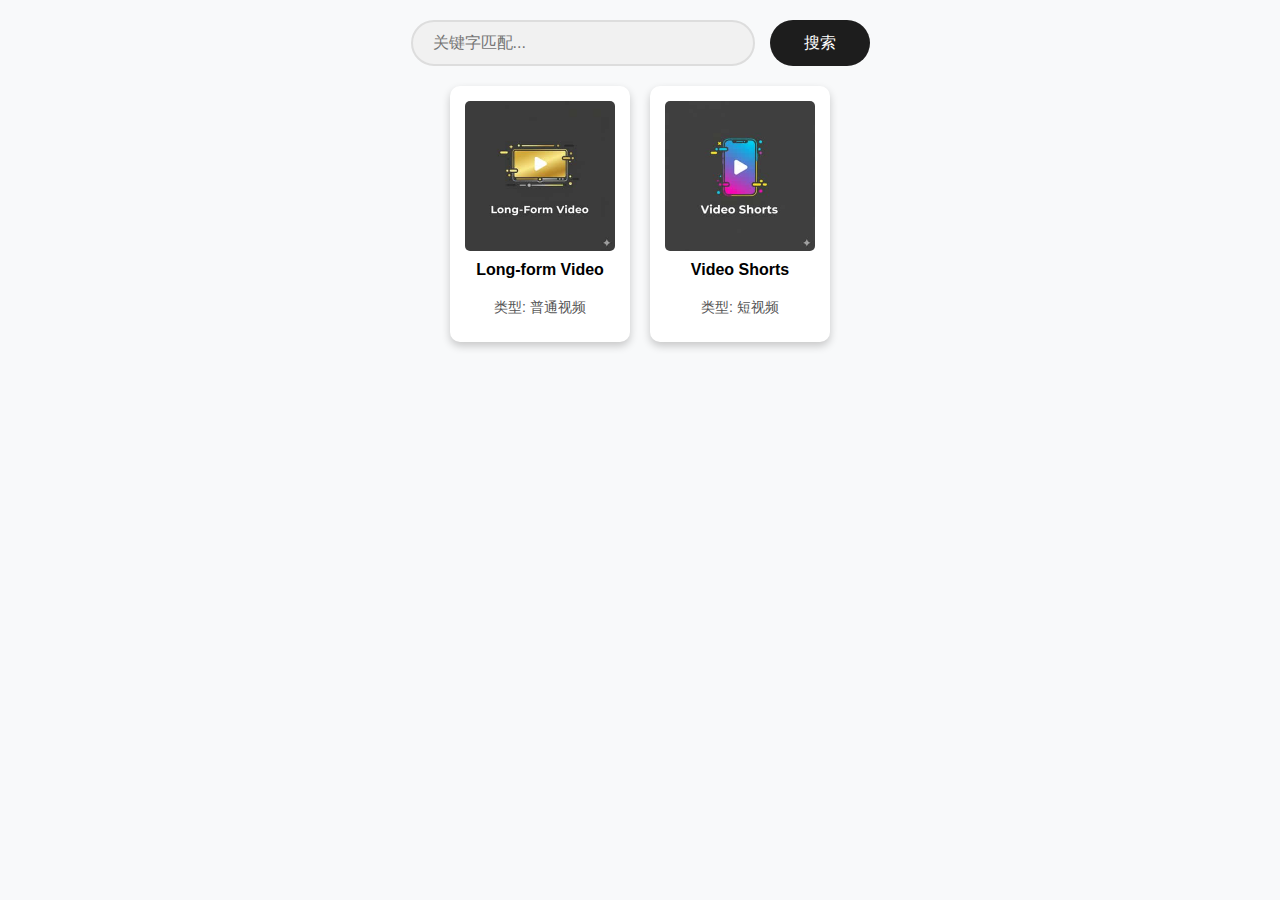
<file: index.html>
<!DOCTYPE html>
<html lang="zh">
<head>
    <meta charset="UTF-8">
    <meta name="viewport" content="width=device-width, minimum-scale=1.0, maximum-scale=1.0">
    <link rel="shortcut icon" href="https://2024-10-24.zip/images/video.jpg" type="image/jpeg">
    <title>video</title>
    <link rel="stylesheet" href="styles.css">
</head>
<body>
    <div class="search-bar">
        <input type="text" id="search-input" placeholder="关键字匹配...">
        <button onclick="search()">搜索</button>
    </div>

    <div class="container" id="list"></div>

    <button id="load-more" onclick="loadMoreVideos()">查看更多</button>

    <script src="script.js"></script>
</body>
</html>
</file>
<file: styles.css>
body {
    font-family: Arial, sans-serif;
    background-color: #f8f9fa;
    text-align: center;
}

.search-bar {
    margin: 20px auto;
    display: flex;
    justify-content: center;
    flex-wrap: wrap; /* 允许在小屏时自动换行 */
    gap: 15px;
    max-width: 90vw; /* 避免超出屏幕 */
}

.search-bar input {
    flex: 1 1 30%;
    padding: 12px 20px;
    border: 2px solid #ddd;
    border-radius: 30px;
    font-size: 16px;
    outline: none;
    transition: all 0.3s ease;
    background-color: #f1f1f1;
    min-width: 50px;
    max-width: 300px;
}

.search-bar input:focus {
    border-color: #007bff;
    background-color: #fff;
    box-shadow: 0 0 8px rgba(0, 123, 255, 0.5);
}

.search-bar button {
    flex: 0 0 auto;
    padding: 12px 20px;
    border: none;
    background-color: #1d1d1d;
    color: white;
    border-radius: 30px;
    cursor: pointer;
    font-size: 16px;
    transition: all 0.3s ease;
    min-width: 100px;
    white-space: nowrap;
}


.search-bar button:hover {
    background-color: #252525;
    transform: scale(1.05);
}

.search-bar button:active {
    transform: scale(1);
}

.container {
    display: flex;
    justify-content: center;
    flex-wrap: wrap;
    gap: 20px;
    margin-top: 20px;
}

.video-card {
    width: 150px;
    background: white;
    border-radius: 10px;
    padding: 15px;
    box-shadow: 0 4px 8px rgba(0, 0, 0, 0.2);
    text-align: center;  
    display: flex;
    flex-direction: column;
    align-items: center;  
    justify-content: space-between;
    transition: transform 0.3s ease;
    cursor: pointer;
}

.video-card:hover {
    transform: translateY(-5px);
}

.video-card img {
    width: 100%; 
    height: auto;
    border-radius: 5px;
    cursor: pointer;
}

.video-card h3 {
    font-size: 16px;
    margin: 10px 0;
}

.video-card a {
    text-decoration: none;
    color: #007bff;
    font-weight: bold;
}

.video-card a:hover {
    text-decoration: underline;
}

.video-card p {
    font-size: 14px;
    color: #555;
    margin: 10px 0;
}

/* 查看更多按钮 */
#load-more {
    display: none;
    margin: 20px auto;
    padding: 12px 20px;
    border: none;
    background-color: #131313;
    color: white;
    border-radius: 30px;
    cursor: pointer;
    font-size: 16px;
    transition: all 0.3s ease;
}

#load-more:hover {
    background-color: #282828;
    transform: scale(1.05);
}

#load-more:active {
    transform: scale(1);
}
</file>
